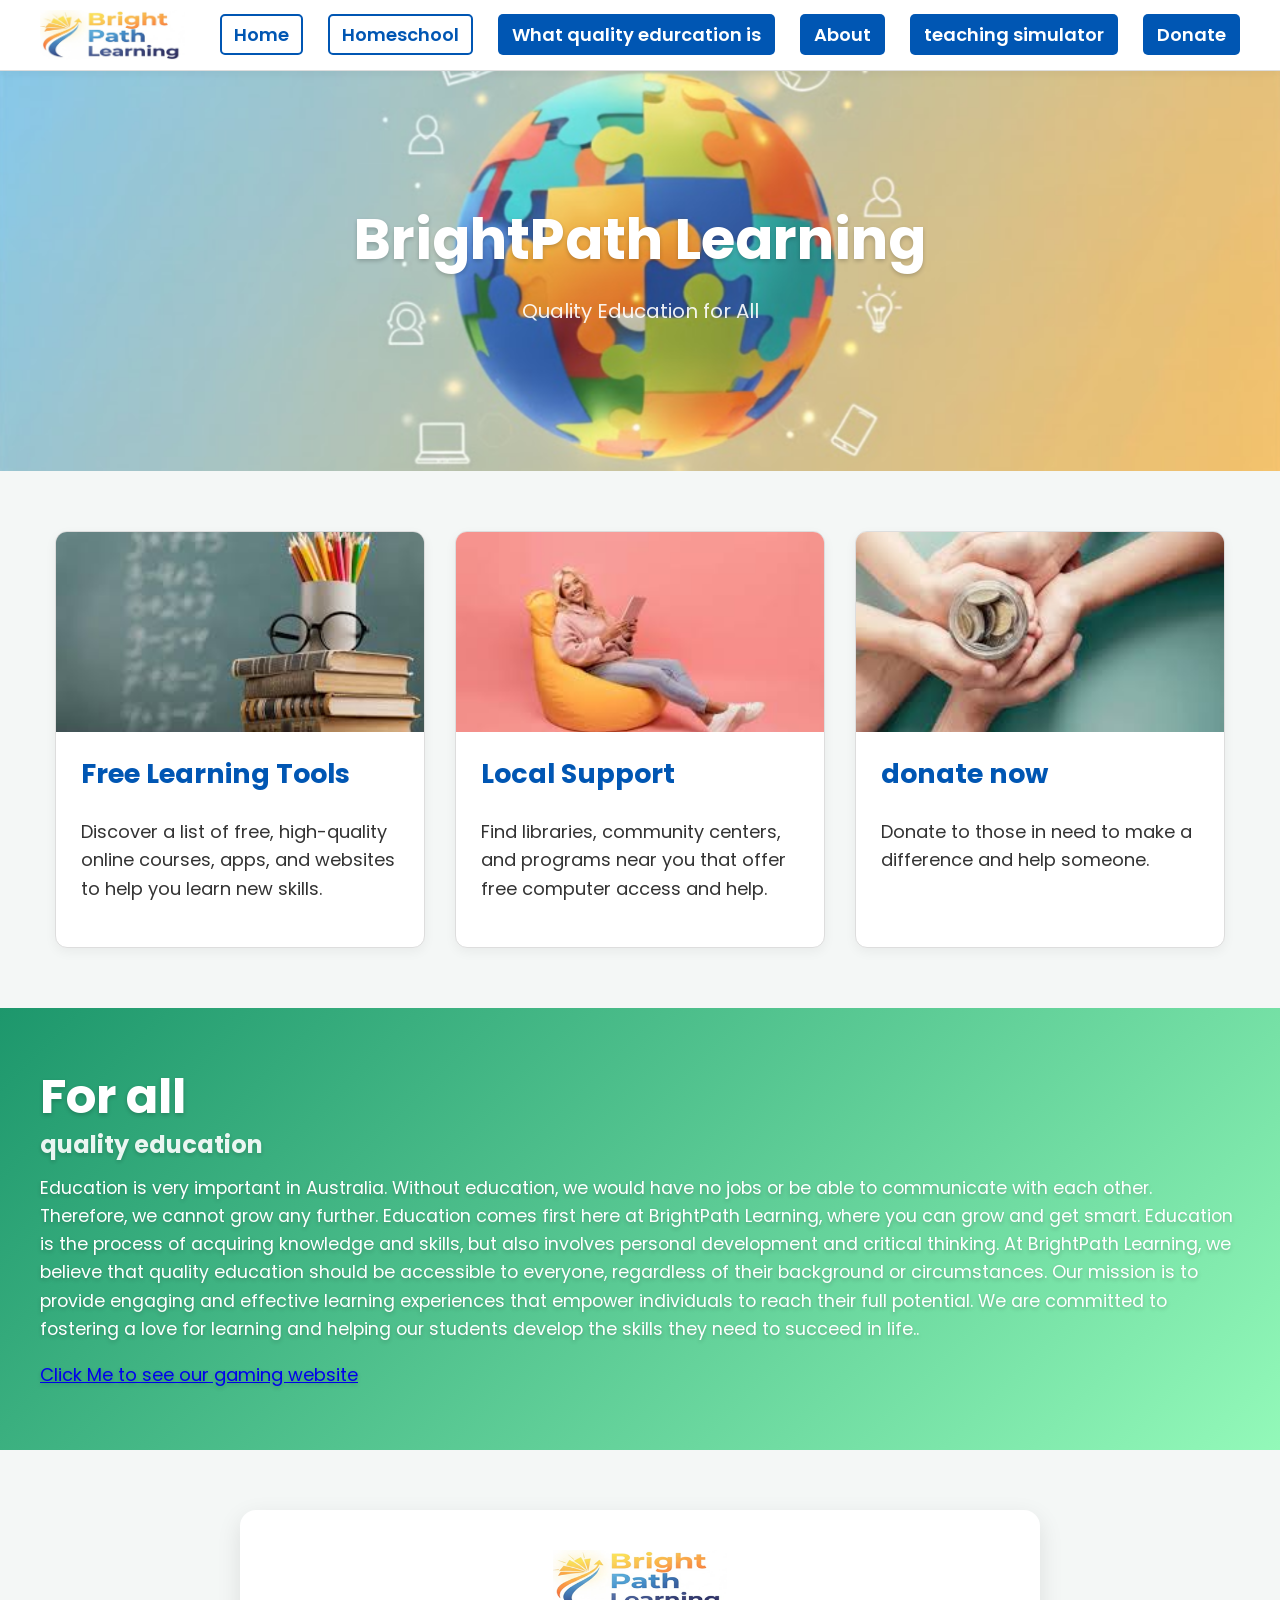
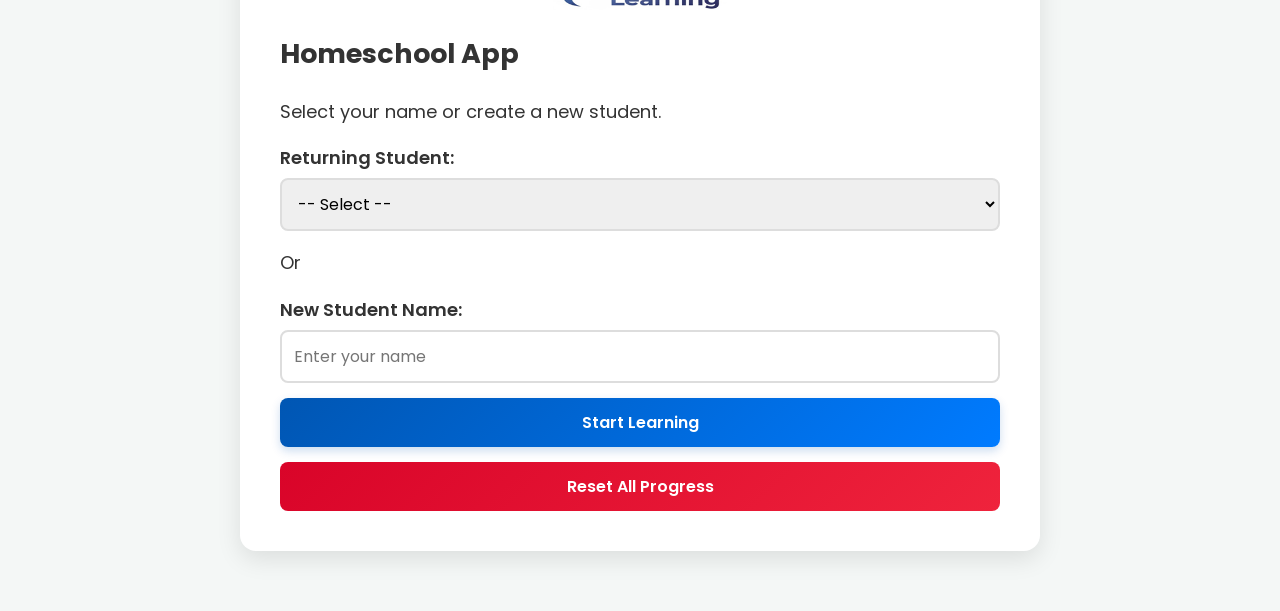
<file: index.html>
<!DOCTYPE html>
<html lang="en">
<head>
    <meta charset="UTF-8">
    <meta name="viewport" content="width=device-width, initial-scale=1.0">
    <title>AccessPoint: Quality Education for All</title>
    
    <link rel="preconnect" href="https://fonts.googleapis.com">
    <link rel="preconnect" href="https://fonts.gstatic.com" crossorigin>
    <link href="https://fonts.googleapis.com/css2?family=Poppins:wght@400;600;700&display=swap" rel="stylesheet">
    
    <link rel="stylesheet" href="style.css">
</head>
<body>

    <header>
        <a href="#" class="logo-link">
            <img class="logo-image" src="logo.png" alt="BrightPath Learning Logo">
        </a>
        <nav>
            <ul>

                <li><a href="#" class="donate-button">Home</a></li>
                <li><a href="#homeschool-app-container" class="program-button">Homeschool</a></li>
                <li><a href="https://docs.google.com/document/d/11TNjJbjpDcXa8nEgHAtxB46gQgeldzYtTT7YS6jFGow/edit?tab=t.0" class="nav-button">What quality edurcation is</a></li>
                <li><a href="https://elmosoftware.com.au/products/learning-management?ELMO_Capterra_Source=capterra&utm_source=capterra&utm_medium=ppc&utm_campaign=learning-management-system&utm_content=product&gdmcid=e0d8d770-a9d3-4f00-b6a9-a7bbceef7820" class="nav-button" >About</a></li>
                <li><a href="https://docs.google.com/presentation/d/1aQDA9nxmDqqg2ZeqiyGO4WTClZsquEfCnoB0-Q9HLxE/edit?slide=id.p#slide=id.p" class="nav-button">teaching simulator</a></li>
                <li><a href="https://www.concern.net/" class="nav-button">Donate</a></li>
            </ul>
        </nav>
    </header>

    <main>

        <section class="hero">
            <div class="hero-content">
            <h1>BrightPath Learning</h1>
            <p class="hero-subtitle">Quality Education for All</p>
            </div>
        </section>


        <section class="info-columns">
            
            <div class="columns-container">
                
                <div class="column">
                    <img class="column-image" src="image_a5a2e8.png" alt="Stack of books and pencils in front of a chalkboard">
                    <h2>Free Learning Tools</h2>
                    <p>Discover a list of free, high-quality online courses, apps, and websites to help you learn new skills.</p>
                </div>

                <div class="column">
                    <img class="column-image" src="download.jpg" alt ="person sitting down on a been bag using ipad">
                    <h2>Local Support</h2>
                    <p>Find libraries, community centers, and programs near you that offer free computer access and help.</p>
                </div>

                <div class="column">
                    <img class="column-image" src="donating.jpg" alt="person handing a cup of donations to another person">
                    <h2>donate now</h2>
                    <p>Donate to those in need to make a difference and help someone.</p>
                </div>

            </div>
        </section>

        <section class="green-feature-section">
            <div class="feature-container">
                <div class="feature-left">
                 <div class="feature-left"> <h2>For all</h2> </div> <div class="feature-right"> <h3>quality education</h3> <p> Education is very important in Australia. Without education, we would have no jobs or be able to communicate with each other. Therefore, we cannot grow any further. Education comes first here at BrightPath Learning, where you can grow and get smart.

Education is the process of acquiring knowledge and skills, but also involves personal development and critical thinking.

At BrightPath Learning, we believe that quality education should be accessible to everyone, regardless of their background or circumstances. Our mission is to provide engaging and effective learning experiences that empower individuals to reach their full potential. We are committed to fostering a love for learning and helping our students develop the skills they need to succeed in life.. </p> </div>
                    </p>
                <a href="https://maxcoder110.github.io/shared-project/" class="button">Click Me to see our gaming website</a>
                </div>
                
        </section>
        <section id="homeschool-app-container">
            <div class="app-content">
                
                <div class="app-screen active" id="student-login-screen">
                    <img class="app-logo" src="logo.png" alt="BrightPath Learning Logo">
                    <h2>Homeschool App</h2>
                    <p>Select your name or create a new student.</p>
                    
                    <label for="student-select" class="app-label">Returning Student:</label>
                    <select id="student-select" class="app-input">
                        <option value="">-- Select --</option>
                    </select>
                    
                    <p>Or</p>
                    
                    <label for="new-student-name" class="app-label">New Student Name:</label>
                    <input type="text" id="new-student-name" class="app-input" placeholder="Enter your name">
                    
                    <button id="login-button" class="app-button">Start Learning</button>
                    
                    <button id="reset-all-progress" class="app-button-danger">Reset All Progress</button>
                </div>
                
                <div class="app-screen" id="main-menu-screen">
                    <h2>Main Menu</h2>
                    <p>Welcome, <strong id="student-name-display">Student</strong>!</p>
                    <div class="menu-buttons">
                        <button class="app-button menu-button" data-subject="math"> Math</button>
                        <button class="app-button menu-button" data-subject="spelling"> Spelling</button>
                        <button class="app-button menu-button" data-subject="pe"> PE</button>
                        <button class="app-button menu-button" data-subject="progress"> View Progress</button>
                        <button id="logout-button" class="app-button-secondary">Change Student</button>
                    </div>
                </div>
                
                <div class="app-screen" id="year-select-screen">
                    <h2>Select Year Level</h2>
                    <p>What year are you in?</p>
                    <div class="year-buttons">
                        <button class="app-button year-button" data-year="1">Year 1</button>
                        <button class="app-button year-button" data-year="2">Year 2</button>
                        <button class="app-button year-button" data-year="3">Year 3</button>
                        <button class="app-button year-button" data-year="4">Year 4</button>
                        <button class="app-button year-button" data-year="5">Year 5</button>
                        <button class="app-button year-button" data-year="6">Year 6</button>
                    </div>
                    <button class="app-button-secondary back-to-menu">Back to Menu</button>
                </div>

                <div class="app-screen" id="activity-screen">
                    <h2 id="activity-title">Activity Title</h2>
                    <div id="activity-content"></div>
                    <div id="activity-result"></div>
                    <div id="activity-nav"></div>
                </div>
                
                <div class="app-screen" id="progress-screen">
                    <h2> Your Progress</h2>
                    <div id="progress-content"></div>
                    <button class="app-button-secondary back-to-menu">Back to Menu</button>
                </div>

            </div>
        </section>

    </main>


    <script src="app.js"></script>

</body>
</html>
</file>
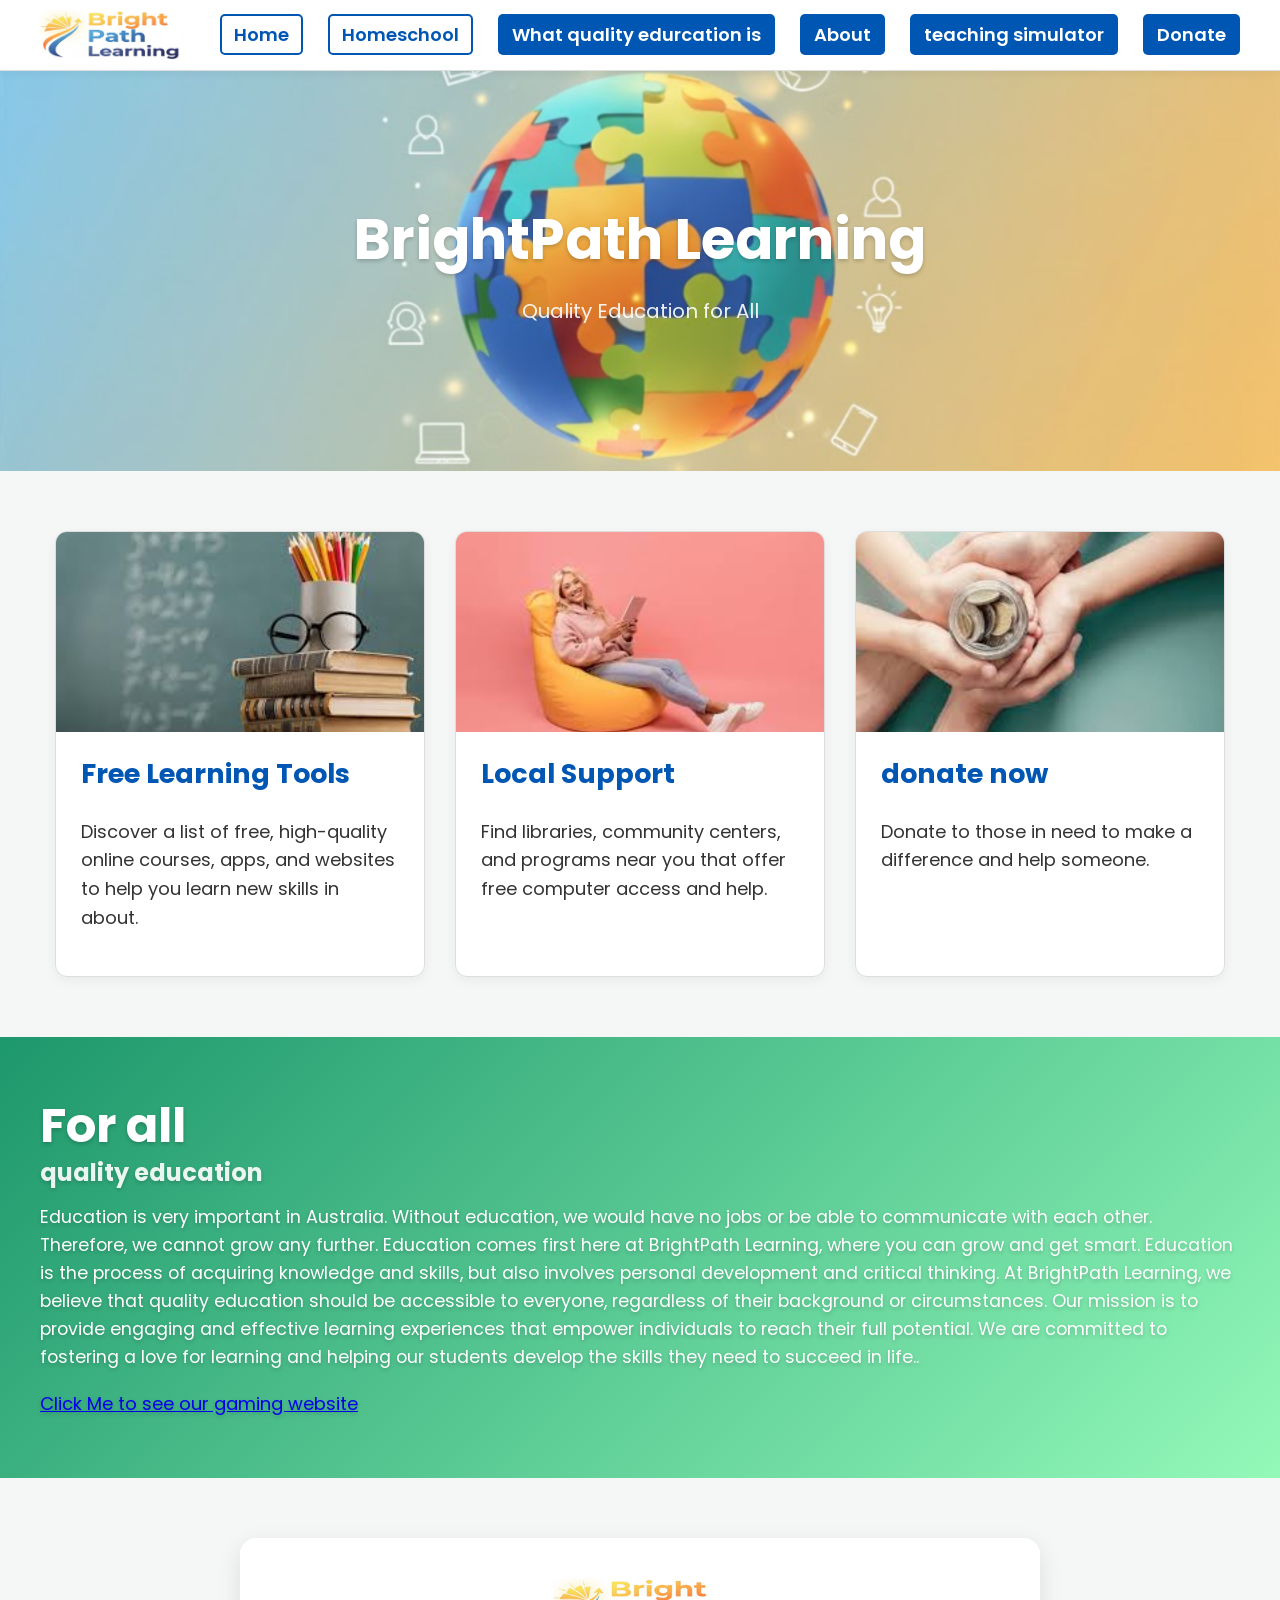
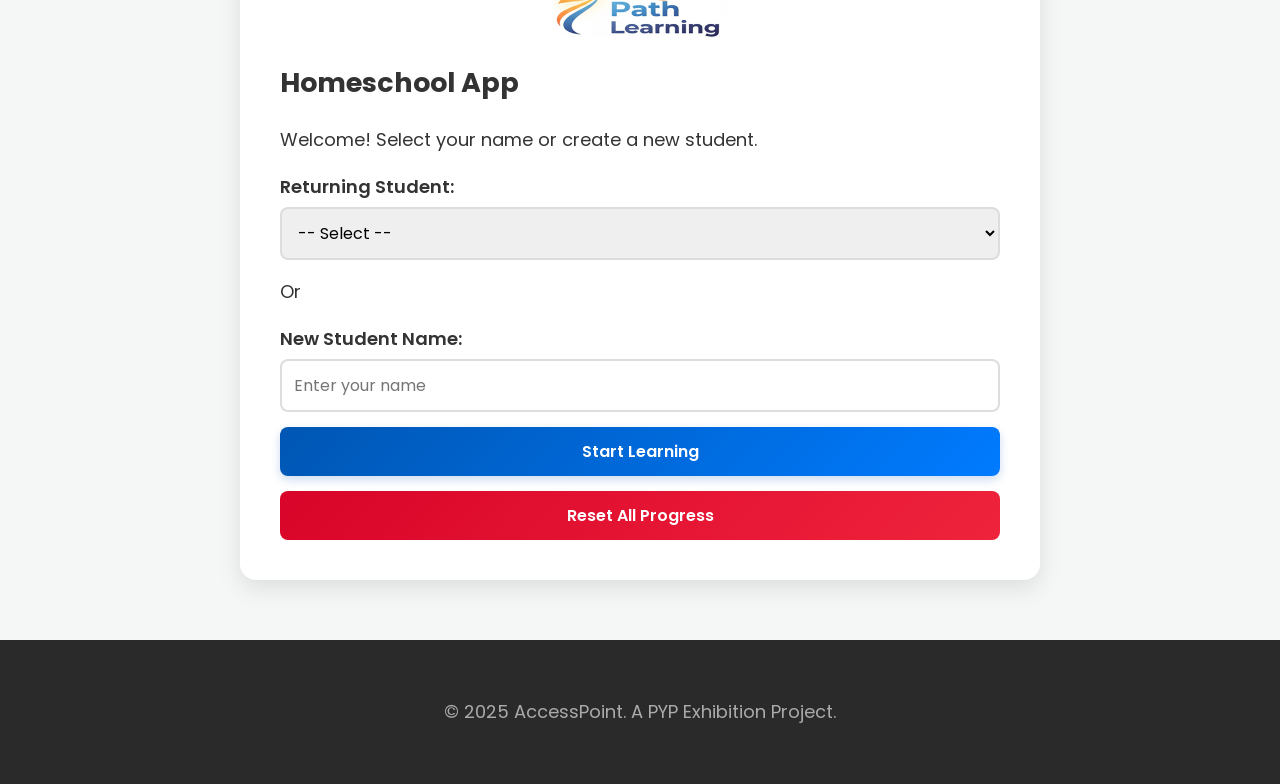
<file: Quality_Education.html>
<!DOCTYPE html>
<html lang="en">
<head>
    <meta charset="UTF-8">
    <meta name="viewport" content="width=device-width, initial-scale=1.0">
    <title>AccessPoint: Quality Education for All</title>
    
    <link rel="preconnect" href="https://fonts.googleapis.com">
    <link rel="preconnect" href="https://fonts.gstatic.com" crossorigin>
    <link href="https://fonts.googleapis.com/css2?family=Poppins:wght@400;600;700&display=swap" rel="stylesheet">
    
    <link rel="stylesheet" href="style.css">
</head>
<body>

    <header>
        <a href="#" class="logo-link">
            <img class="logo-image" src="logo.png" alt="BrightPath Learning Logo">
        </a>
        <nav>
            <ul>

                <li><a href="#" class="donate-button">Home</a></li>
                <li><a href="#homeschool-app-container" class="program-button">Homeschool</a></li>
                <li><a href="https://docs.google.com/document/d/11TNjJbjpDcXa8nEgHAtxB46gQgeldzYtTT7YS6jFGow/edit?tab=t.0" class="nav-button">What quality edurcation is</a></li>
                <li><a href="https://elmosoftware.com.au/products/learning-management?ELMO_Capterra_Source=capterra&utm_source=capterra&utm_medium=ppc&utm_campaign=learning-management-system&utm_content=product&gdmcid=e0d8d770-a9d3-4f00-b6a9-a7bbceef7820" class="nav-button" >About</a></li>
                <li><a href="https://docs.google.com/presentation/d/1aQDA9nxmDqqg2ZeqiyGO4WTClZsquEfCnoB0-Q9HLxE/edit?slide=id.p#slide=id.p" class="nav-button">teaching simulator</a></li>
                <li><a href="https://www.concern.net/" class="nav-button">Donate</a></li>
            </ul>
        </nav>
    </header>

    <main>

        <section class="hero">
            <div class="hero-content">
            <h1>BrightPath Learning</h1>
            <p class="hero-subtitle">Quality Education for All</p>
            </div>
        </section>


        <section class="info-columns">
            
            <div class="columns-container">
                
                <div class="column">
                    <img class="column-image" src="image_a5a2e8.png" alt="Stack of books and pencils in front of a chalkboard">
                    <h2>Free Learning Tools</h2>
                    <p>Discover a list of free, high-quality online courses, apps, and websites to help you learn new skills in about.</p>
                </div>

                <div class="column">
                    <img class="column-image" src="download.jpg" alt ="person sitting down on a been bag using ipad">
                    <h2>Local Support</h2>
                    <p>Find libraries, community centers, and programs near you that offer free computer access and help.</p>
                </div>

                <div class="column">
                    <img class="column-image" src="donating.jpg" alt="person handing a cup of donations to another person">
                    <h2>donate now</h2>
                    <p>Donate to those in need to make a difference and help someone.</p>
                </div>

            </div>
        </section>

        <section class="green-feature-section">
            <div class="feature-container">
                <div class="feature-left">
                 <div class="feature-left"> <h2>For all</h2> </div> <div class="feature-right"> <h3>quality education</h3> <p> Education is very important in Australia. Without education, we would have no jobs or be able to communicate with each other. Therefore, we cannot grow any further. Education comes first here at BrightPath Learning, where you can grow and get smart.

Education is the process of acquiring knowledge and skills, but also involves personal development and critical thinking.

At BrightPath Learning, we believe that quality education should be accessible to everyone, regardless of their background or circumstances. Our mission is to provide engaging and effective learning experiences that empower individuals to reach their full potential. We are committed to fostering a love for learning and helping our students develop the skills they need to succeed in life.. </p> </div>
                    </p>
                <a href="https://maxcoder110.github.io/shared-project/" class="button">Click Me to see our gaming website</a>
                </div>
                
        </section>
        <section id="homeschool-app-container">
            <div class="app-content">
                
                <div class="app-screen active" id="student-login-screen">
                    <img class="app-logo" src="logo.png" alt="BrightPath Learning Logo">
                    <h2>Homeschool App</h2>
                    <p>Welcome! Select your name or create a new student.</p>
                    
                    <label for="student-select" class="app-label">Returning Student:</label>
                    <select id="student-select" class="app-input">
                        <option value="">-- Select --</option>
                    </select>
                    
                    <p>Or</p>
                    
                    <label for="new-student-name" class="app-label">New Student Name:</label>
                    <input type="text" id="new-student-name" class="app-input" placeholder="Enter your name">
                    
                    <button id="login-button" class="app-button">Start Learning</button>
                    
                    <button id="reset-all-progress" class="app-button-danger">Reset All Progress</button>
                </div>
                
                <div class="app-screen" id="main-menu-screen">
                    <h2>Main Menu</h2>
                    <p>Welcome, <strong id="student-name-display">Student</strong>!</p>
                    <div class="menu-buttons">
                        <button class="app-button menu-button" data-subject="math"> Math</button>
                        <button class="app-button menu-button" data-subject="spelling"> Spelling</button>
                        <button class="app-button menu-button" data-subject="pe"> PE</button>
                        <button class="app-button menu-button" data-subject="progress"> View Progress</button>
                        <button id="logout-button" class="app-button-secondary">Change Student</button>
                    </div>
                </div>
                
                <div class="app-screen" id="year-select-screen">
                    <h2>Select Year Level</h2>
                    <p>What year are you in?</p>
                    <div class="year-buttons">
                        <button class="app-button year-button" data-year="1">Year 1</button>
                        <button class="app-button year-button" data-year="2">Year 2</button>
                        <button class="app-button year-button" data-year="3">Year 3</button>
                        <button class="app-button year-button" data-year="4">Year 4</button>
                        <button class="app-button year-button" data-year="5">Year 5</button>
                        <button class="app-button year-button" data-year="6">Year 6</button>
                    </div>
                    <button class="app-button-secondary back-to-menu">Back to Menu</button>
                </div>

                <div class="app-screen" id="activity-screen">
                    <h2 id="activity-title">Activity Title</h2>
                    <div id="activity-content"></div>
                    <div id="activity-result"></div>
                    <div id="activity-nav"></div>
                </div>
                
                <div class="app-screen" id="progress-screen">
                    <h2> Your Progress</h2>
                    <div id="progress-content"></div>
                    <button class="app-button-secondary back-to-menu">Back to Menu</button>
                </div>

            </div>
        </section>

    </main>

    <footer>
        <p>&copy; 2025 AccessPoint. A PYP Exhibition Project.</p>
    </footer>

    <script src="app.js"></script>

</body>
</html>
</file>
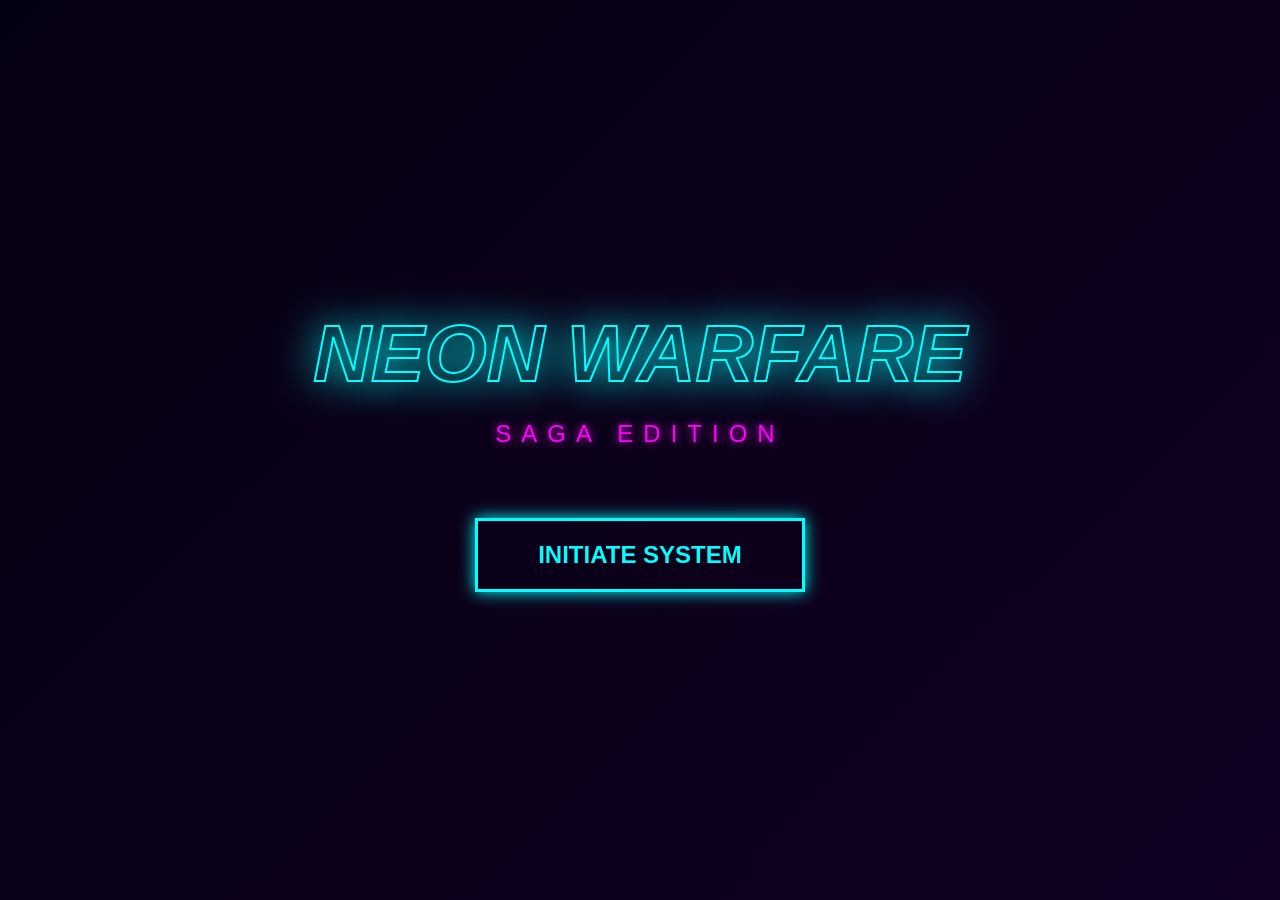
<file: tank_game.html>
<!DOCTYPE html>
<html lang="en">
<head>
    <meta charset="UTF-8">
    <meta name="viewport" content="width=device-width, initial-scale=1.0, user-scalable=no">
    <title>NEON WARFARE SAGA: POWER UP UPDATE</title>
    <style>
        body { margin: 0; overflow: hidden; background: #000; font-family: 'Segoe UI', sans-serif; user-select: none; }
        
        /* --- UI LAYERS --- */
        .full-screen { position: absolute; top: 0; left: 0; width: 100%; height: 100%; display: none; flex-direction: column; justify-content: center; align-items: center; }
        
        /* MENU SCREEN */
        #menu-screen { display: flex; background: linear-gradient(135deg, #050011 0%, #110022 100%); z-index: 50; }
        .logo { font-size: 80px; color: transparent; -webkit-text-stroke: 2px #00ffff; text-shadow: 0 0 40px #00ffff; font-style: italic; font-weight: 900; margin-bottom: 20px; text-align: center; }
        .subtitle { color: #ff00ff; font-size: 24px; letter-spacing: 10px; margin-bottom: 50px; text-shadow: 0 0 10px #ff00ff; }
        
        /* TANK HUD */
        #tank-hud { display: none; pointer-events: none; position: absolute; top: 0; left: 0; width: 100%; height: 100%; z-index: 10; }
        #score-box { position: absolute; top: 20px; left: 20px; font-size: 24px; color: #fff; text-shadow: 0 0 10px #fff; }
        #health-bar-container { position: absolute; bottom: 30px; left: 50%; transform: translateX(-50%) skew(-20deg); width: 300px; height: 20px; border: 2px solid #ff0000; background: #220000; }
        #health-fill { width: 100%; height: 100%; background: #ff0000; transition: width 0.2s; }
        
        #powerup-text { 
            position: absolute; bottom: 80px; left: 50%; transform: translateX(-50%); 
            font-size: 24px; font-weight: bold; text-shadow: 0 0 10px currentColor; display: none;
        }

        #boss-hud { display: none; position: absolute; top: 20px; right: 20px; width: 300px; text-align: right; }
        #boss-name { color: #ffaa00; font-size: 20px; font-weight: 900; text-shadow: 0 0 10px #ffaa00; }
        #boss-bar-bg { width: 100%; height: 15px; background: #330000; border: 1px solid #ffaa00; margin-top: 5px; }
        #boss-bar-fill { width: 100%; height: 100%; background: #ffaa00; transition: width 0.1s; }

        /* TRON HUD */
        #tron-hud { display: none; pointer-events: none; position: absolute; top: 0; left: 0; width: 100%; height: 100%; z-index: 10; }
        .tron-title { position: absolute; top: 20px; width: 100%; text-align: center; color: #00ffff; font-size: 30px; letter-spacing: 5px; text-shadow: 0 0 20px #00ffff; }
        .tron-controls { position: absolute; bottom: 20px; width: 100%; text-align: center; color: #aaa; font-size: 18px; }

        /* END SCREENS */
        #game-over-screen { background: rgba(20, 0, 0, 0.95); z-index: 60; }
        #victory-screen { background: rgba(0, 20, 20, 0.95); z-index: 60; }
        
        /* BUTTONS */
        button {
            background: transparent; border: 3px solid #00ffff; color: #00ffff;
            padding: 20px 60px; font-size: 24px; font-weight: bold; cursor: pointer;
            text-transform: uppercase; transition: 0.2s; box-shadow: 0 0 15px #00ffff;
            font-family: inherit; margin-top: 20px;
        }
        button:hover { background: #00ffff; color: #000; box-shadow: 0 0 50px #00ffff; }
        button.restart { border-color: #ff0055; color: #ff0055; box-shadow: 0 0 15px #ff0055; }
        button.restart:hover { background: #ff0055; color: #fff; box-shadow: 0 0 50px #ff0055; }

        .dmg-flash { position: absolute; top: 0; left: 0; width: 100%; height: 100%; background: radial-gradient(circle, transparent, red); opacity: 0; transition: opacity 0.1s; pointer-events: none; z-index: 5; }
    </style>
</head>
<body>

    <!-- MENUS -->
    <div id="menu-screen" class="full-screen">
        <div class="logo">NEON WARFARE</div>
        <div class="subtitle">SAGA EDITION</div>
        <button id="btn-start">INITIATE SYSTEM</button>
    </div>

    <div id="game-over-screen" class="full-screen">
        <h1 style="color: #ff0055; font-size: 60px; text-shadow: 0 0 30px red;">SYSTEM FAILURE</h1>
        <h2 id="death-reason" style="color: #fff;">KIA</h2>
        <button class="restart" onclick="location.reload()">REBOOT</button>
    </div>

    <div id="victory-screen" class="full-screen">
        <h1 style="color: #00ff00; font-size: 80px; text-shadow: 0 0 50px #00ff00;">VICTORY</h1>
        <h2 style="color: #fff;">SYSTEM CORE SECURED</h2>
        <button onclick="location.reload()">PLAY AGAIN</button>
    </div>

    <!-- HUDs -->
    <div id="tank-hud">
        <div id="score-box">KILLS: <span id="score">0</span></div>
        <div id="health-bar-container"><div id="health-fill"></div></div>
        <div id="powerup-text">TRIPLE SHOT ACTIVE</div>
        <div id="boss-hud">
            <div id="boss-name">TARGET DETECTED</div>
            <div id="boss-bar-bg"><div id="boss-bar-fill"></div></div>
        </div>
        <div class="dmg-flash" id="dmg-flash"></div>
    </div>

    <div id="tron-hud">
        <div class="tron-title">/// HYPER-CYCLE MODE ///</div>
        <div class="tron-controls">USE ARROW KEYS TO TURN</div>
    </div>

    <!-- MAIN SCRIPT -->
    <script type="module">
        import * as THREE from 'https://esm.sh/three@0.160.0';
        import { EffectComposer } from 'https://esm.sh/three@0.160.0/examples/jsm/postprocessing/EffectComposer.js?deps=three@0.160.0';
        import { RenderPass } from 'https://esm.sh/three@0.160.0/examples/jsm/postprocessing/RenderPass.js?deps=three@0.160.0';
        import { UnrealBloomPass } from 'https://esm.sh/three@0.160.0/examples/jsm/postprocessing/UnrealBloomPass.js?deps=three@0.160.0';

        // --- GLOBAL MANAGERS ---
        const Audio = {
            ctx: null,
            init: function() {
                const AC = window.AudioContext || window.webkitAudioContext;
                if(!this.ctx) this.ctx = new AC();
                if(this.ctx.state === 'suspended') this.ctx.resume();
            },
            play: function(freq, type, dur, vol=0.1) {
                if(!this.ctx) return;
                const osc = this.ctx.createOscillator();
                const gain = this.ctx.createGain();
                osc.type = type;
                osc.frequency.setValueAtTime(freq, this.ctx.currentTime);
                gain.gain.setValueAtTime(vol, this.ctx.currentTime);
                gain.gain.exponentialRampToValueAtTime(0.001, this.ctx.currentTime + dur);
                osc.connect(gain); gain.connect(this.ctx.destination);
                osc.start(); osc.stop(this.ctx.currentTime + dur);
            }
        };

        const App = {
            mode: 'MENU',
            renderer: null,
            composer: null,
            
            init: function() {
                this.renderer = new THREE.WebGLRenderer({ antialias: false });
                this.renderer.setSize(window.innerWidth, window.innerHeight);
                document.body.appendChild(this.renderer.domElement);
                
                document.getElementById('menu-screen').style.display = 'flex';
                document.getElementById('btn-start').addEventListener('click', () => {
                    Audio.init();
                    this.startTankGame();
                });

                window.addEventListener('resize', () => this.onResize());
                this.loop();
            },

            startTankGame: function() {
                this.mode = 'TANK';
                document.getElementById('menu-screen').style.display = 'none';
                document.getElementById('tank-hud').style.display = 'block';
                TankGame.init();
            },

            startTronGame: function() {
                this.mode = 'TRON';
                document.getElementById('tank-hud').style.display = 'none';
                document.getElementById('tron-hud').style.display = 'block';
                TronGame.init();
            },

            gameOver: function(reason) {
                this.mode = 'OVER';
                document.getElementById('death-reason').innerText = reason;
                document.getElementById('game-over-screen').style.display = 'flex';
            },

            victory: function() {
                this.mode = 'WIN';
                document.getElementById('victory-screen').style.display = 'flex';
            },

            loop: function() {
                requestAnimationFrame(() => this.loop());
                if (this.mode === 'TANK') TankGame.update(this.renderer, this.composer);
                if (this.mode === 'TRON') TronGame.update(this.renderer);
            },

            onResize: function() {
                this.renderer.setSize(window.innerWidth, window.innerHeight);
                if(this.mode === 'TANK') TankGame.resize();
                if(this.mode === 'TRON') TronGame.resize();
            }
        };

        // ==========================================
        // === GAME 1: NEON WARFARE (TANK SHOOTER) ===
        // ==========================================
        const TankGame = {
            scene: null, camera: null, composer: null,
            state: { 
                active: false, level: 1, score: 0, health: 100, speed: 0.4, mouseX: 0, 
                bossActive: false, bossHP: 0, bossMaxHP: 0,
                tripleShot: false, shield: false
            },
            assets: { player: null, boss: null, enemies: [], pBullets: [], eBullets: [], particles: [], powerups: [] },
            
            init: function() {
                this.scene = new THREE.Scene();
                this.scene.fog = new THREE.FogExp2(0x110505, 0.02);
                this.camera = new THREE.PerspectiveCamera(70, window.innerWidth/window.innerHeight, 0.1, 1000);
                this.camera.position.set(0, 6, 12);
                this.camera.lookAt(0,0,-10);

                this.composer = new EffectComposer(App.renderer);
                this.composer.addPass(new RenderPass(this.scene, this.camera));
                const bloom = new UnrealBloomPass(new THREE.Vector2(window.innerWidth, window.innerHeight), 1.5, 0.4, 0.85);
                bloom.strength = 1.5; bloom.radius = 0.5;
                this.composer.addPass(bloom);

                const amb = new THREE.AmbientLight(0xffffff, 0.4);
                const dir = new THREE.DirectionalLight(0xffaa00, 1);
                dir.position.set(10, 20, 10);
                this.scene.add(amb, dir);

                const grid = new THREE.GridHelper(300, 60, 0xff0000, 0x330000);
                grid.position.y = -1; grid.scale.z = 5;
                this.scene.add(grid);
                this.grid = grid;

                const pGroup = new THREE.Group();
                const chassis = new THREE.Mesh(new THREE.BoxGeometry(1.5, 0.5, 2), new THREE.MeshPhongMaterial({color:0x00ff00}));
                const turret = new THREE.Mesh(new THREE.BoxGeometry(1, 0.6, 1), new THREE.MeshPhongMaterial({color:0x00aa00}));
                turret.position.y = 0.5;
                const barrel = new THREE.Mesh(new THREE.CylinderGeometry(0.1, 0.1, 1.5), new THREE.MeshPhongMaterial({color:0x222222}));
                barrel.rotation.x = Math.PI/2; barrel.position.set(0, 0.6, -1);
                pGroup.add(chassis, turret, barrel);
                this.scene.add(pGroup);
                this.assets.player = pGroup;

                document.addEventListener('mousemove', e => this.state.mouseX = (e.clientX/window.innerWidth)*2-1);
                const fire = () => { if(App.mode === 'TANK') this.shoot(); };
                window.addEventListener('mousedown', fire);
                window.addEventListener('keydown', e => { if(e.code==='Space') fire(); });

                this.state.active = true;
            },

            shoot: function() {
                Audio.play(400, 'square', 0.1);
                const spawnBullet = (offset) => {
                    const b = new THREE.Mesh(new THREE.BoxGeometry(0.2, 0.2, 2), new THREE.MeshBasicMaterial({color:0x00ff00}));
                    b.position.copy(this.assets.player.position);
                    b.position.x += offset;
                    b.position.y = 0.5;
                    this.scene.add(b);
                    this.assets.pBullets.push(b);
                };

                spawnBullet(0);
                if (this.state.tripleShot) {
                    spawnBullet(-1);
                    spawnBullet(1);
                }
            },

            spawnPowerup: function() {
                const rand = Math.random();
                let type, color, geo;
                
                if (rand < 0.4) {
                    type = 'health'; color = 0x00ff00; // Green Box
                    geo = new THREE.BoxGeometry(1, 1, 1);
                } else if (rand < 0.8) {
                    type = 'triple'; color = 0x00ffff; // Cyan Octahedron
                    geo = new THREE.OctahedronGeometry(0.8);
                } else {
                    type = 'shield'; color = 0xffff00; // Yellow Sphere
                    geo = new THREE.IcosahedronGeometry(0.8);
                }

                const mesh = new THREE.Mesh(geo, new THREE.MeshBasicMaterial({color: color, wireframe: true}));
                // Core
                const core = new THREE.Mesh(new THREE.BoxGeometry(0.4, 0.4, 0.4), new THREE.MeshBasicMaterial({color: 0xffffff}));
                mesh.add(core);

                mesh.position.set((Math.random()-0.5)*25, 1, -120);
                mesh.userData = { type: type, color: color };
                
                this.scene.add(mesh);
                this.assets.powerups.push(mesh);
            },

            activatePowerup: function(type, color) {
                const txt = document.getElementById('powerup-text');
                txt.style.display = 'block';
                txt.style.color = '#' + new THREE.Color(color).getHexString();
                Audio.play(600, 'sine', 0.2);

                if (type === 'health') {
                    this.state.health = Math.min(100, this.state.health + 30);
                    document.getElementById('health-fill').style.width = this.state.health + '%';
                    txt.innerText = "REPAIRED";
                    setTimeout(() => txt.style.display = 'none', 1000);
                } 
                else if (type === 'triple') {
                    this.state.tripleShot = true;
                    txt.innerText = "TRIPLE SHOT ACTIVE";
                    setTimeout(() => {
                        this.state.tripleShot = false;
                        if(txt.innerText.includes("TRIPLE")) txt.style.display = 'none';
                    }, 10000);
                }
                else if (type === 'shield') {
                    this.state.shield = true;
                    txt.innerText = "SHIELD ACTIVE";
                    this.assets.player.children.forEach(c => c.material.emissive = new THREE.Color(0xffff00));
                    setTimeout(() => {
                        this.state.shield = false;
                        this.assets.player.children.forEach(c => c.material.emissive = new THREE.Color(0x000000));
                        if(txt.innerText.includes("SHIELD")) txt.style.display = 'none';
                    }, 5000);
                }
            },

            spawnBoss: function() {
                this.state.bossActive = true;
                let hp, color, type;
                if (this.state.level === 1) { hp = 300; color = 0xff0000; type='HK-PHANTOM'; }
                else if (this.state.level === 2) { hp = 600; color = 0x00ff00; type='IRON-STRIDER'; }
                else { hp = 1000; color = 0x0000ff; type='OMEGA-CORE'; }

                this.state.bossMaxHP = hp;
                this.state.bossHP = hp;
                const boss = new THREE.Group();
                const body = new THREE.Mesh(new THREE.BoxGeometry(3, 2, 3), new THREE.MeshPhongMaterial({color:color}));
                boss.add(body);
                boss.position.set(0, 15, -150); 
                boss.userData = { type: type };
                this.scene.add(boss);
                this.assets.boss = boss;
                document.getElementById('boss-hud').style.display = 'block';
                document.getElementById('boss-name').innerText = type;
                document.getElementById('boss-bar-fill').style.width = '100%';
            },

            spawnEnemy: function() {
                const grp = new THREE.Group();
                const isTank = Math.random() > 0.5;
                const mat = new THREE.MeshPhongMaterial({color: 0xaa0000});

                if (isTank) {
                    // Tank Model
                    const chassis = new THREE.Mesh(new THREE.BoxGeometry(2.5, 1, 3), mat);
                    chassis.position.y = 0.5;
                    const turret = new THREE.Mesh(new THREE.BoxGeometry(1.5, 0.8, 2), mat);
                    turret.position.y = 1.4;
                    const barrel = new THREE.Mesh(new THREE.CylinderGeometry(0.2, 0.2, 2.5), mat);
                    barrel.rotation.x = Math.PI / 2;
                    barrel.position.set(0, 1.4, 1.5);
                    const treadL = new THREE.Mesh(new THREE.BoxGeometry(0.5, 1, 3), new THREE.MeshPhongMaterial({color: 0x550000}));
                    treadL.position.set(-1.5, 0.5, 0);
                    const treadR = new THREE.Mesh(new THREE.BoxGeometry(0.5, 1, 3), new THREE.MeshPhongMaterial({color: 0x550000}));
                    treadR.position.set(1.5, 0.5, 0);
                    grp.add(chassis, turret, barrel, treadL, treadR);
                    grp.userData = { hp: 3 + this.state.level, type: 'tank', shootTimer: Math.random() * 100 + 50 };
                } else {
                    // Soldier Model
                    const body = new THREE.Mesh(new THREE.BoxGeometry(0.6, 1, 0.4), mat);
                    body.position.y = 1;
                    const head = new THREE.Mesh(new THREE.SphereGeometry(0.3), mat);
                    head.position.y = 1.65;
                    const legL = new THREE.Mesh(new THREE.BoxGeometry(0.25, 1, 0.25), mat);
                    legL.position.set(-0.2, 0.5, 0);
                    const legR = new THREE.Mesh(new THREE.BoxGeometry(0.25, 1, 0.25), mat);
                    legR.position.set(0.2, 0.5, 0);
                    const armL = new THREE.Mesh(new THREE.BoxGeometry(0.2, 0.8, 0.2), mat);
                    armL.position.set(-0.4, 1.2, 0);
                    const armR = new THREE.Mesh(new THREE.BoxGeometry(0.2, 0.8, 0.2), mat);
                    armR.position.set(0.4, 1.2, 0);
                    const gun = new THREE.Mesh(new THREE.BoxGeometry(0.2, 0.2, 0.8), new THREE.MeshPhongMaterial({color: 0x555555}));
                    gun.position.set(0.4, 1.1, 0.4);
                    grp.add(body, head, legL, legR, armL, armR, gun);
                    grp.userData = { hp: 1 + this.state.level, type: 'soldier', shootTimer: Math.random() * 100 };
                }
                grp.position.set((Math.random()-0.5)*30, 0, -120);
                this.scene.add(grp);
                this.assets.enemies.push(grp);
            },

            shootEnemyBullet: function(enemy) {
                Audio.play(150, 'square', 0.1);
                const b = new THREE.Mesh(new THREE.SphereGeometry(0.3), new THREE.MeshBasicMaterial({color:0xff0000}));
                b.position.copy(enemy.position);
                b.position.y += 0.8; 
                b.position.z += 1;
                const dx = (this.assets.player.position.x - enemy.position.x) * 0.03;
                b.userData = { vel: new THREE.Vector3(dx, 0, 0.6) };
                this.scene.add(b);
                this.assets.eBullets.push(b);
            },

            update: function() {
                if(!this.state.active) return;

                // Player Move
                const targetX = this.state.mouseX * 15;
                this.assets.player.position.x += (targetX - this.assets.player.position.x) * 0.1;
                this.assets.player.rotation.y = -(this.assets.player.position.x - targetX) * 0.03;
                
                // Grid Move
                this.state.speed += 0.0001;
                this.grid.position.z += this.state.speed;
                if(this.grid.position.z > 0) this.grid.position.z = -50;

                // Spawning
                if(this.assets.boss) {
                    const b = this.assets.boss;
                    if(b.position.z < -40) { b.position.z += 0.5; b.position.y -= 0.1; }
                    else {
                        b.position.y = 4 + Math.sin(Date.now()*0.002)*2;
                        b.position.x += (this.assets.player.position.x - b.position.x) * 0.05;
                        if(Math.random() < 0.05) {
                            const bullet = new THREE.Mesh(new THREE.SphereGeometry(0.5), new THREE.MeshBasicMaterial({color:0xffaa00}));
                            bullet.position.copy(b.position);
                            const dir = new THREE.Vector3().subVectors(this.assets.player.position, b.position).normalize().multiplyScalar(0.8);
                            bullet.userData = { vel: dir };
                            this.scene.add(bullet);
                            this.assets.eBullets.push(bullet);
                            Audio.play(100, 'sawtooth', 0.2);
                        }
                    }
                } else {
                    if (this.state.score >= this.state.level * 10 && !this.state.bossActive) this.spawnBoss();
                    else if (!this.state.bossActive) {
                        if (Math.random() < 0.02) this.spawnEnemy();
                        if (Math.random() < 0.005) this.spawnPowerup();
                    }
                }

                // Player Bullets
                for(let i=this.assets.pBullets.length-1; i>=0; i--) {
                    const b = this.assets.pBullets[i];
                    b.position.z -= 2;
                    const bBox = new THREE.Box3().setFromObject(b);
                    const vBox = bBox.clone(); vBox.min.y = -100; vBox.max.y = 100;
                    let hit = false;

                    if(this.assets.boss) {
                        const bossBox = new THREE.Box3().setFromObject(this.assets.boss);
                        if(vBox.intersectsBox(bossBox)) {
                            this.createExplosion(b.position);
                            this.state.bossHP -= 10;
                            document.getElementById('boss-bar-fill').style.width = (this.state.bossHP/this.state.bossMaxHP*100)+'%';
                            hit = true;
                            if(this.state.bossHP <= 0) {
                                this.scene.remove(this.assets.boss);
                                this.assets.boss = null;
                                this.state.bossActive = false;
                                document.getElementById('boss-hud').style.display = 'none';
                                if(this.state.level === 3) { this.state.active = false; App.startTronGame(); return; }
                                else { this.state.level++; this.scene.fog.color.setHex(this.state.level===2?0x051105:0x050511); }
                            }
                        }
                    }

                    if(!hit) {
                        for(let j=this.assets.enemies.length-1; j>=0; j--) {
                            const e = this.assets.enemies[j];
                            if(bBox.intersectsBox(new THREE.Box3().setFromObject(e))) {
                                e.userData.hp--;
                                if(e.userData.hp <= 0) {
                                    this.createExplosion(e.position);
                                    this.scene.remove(e); this.assets.enemies.splice(j,1);
                                    this.state.score++;
                                    document.getElementById('score').innerText = this.state.score;
                                }
                                hit = true; break;
                            }
                        }
                    }
                    if(hit || b.position.z < -150) { this.scene.remove(b); this.assets.pBullets.splice(i,1); }
                }

                const pBox = new THREE.Box3().setFromObject(this.assets.player);
                pBox.min.y = -50; pBox.max.y = 50;

                // Enemies
                for(let i=this.assets.enemies.length-1; i>=0; i--) {
                    const e = this.assets.enemies[i];
                    e.position.z += this.state.speed;
                    if (e.position.z > -100 && e.position.z < 0) {
                        e.userData.shootTimer--;
                        if (e.userData.shootTimer <= 0) {
                            this.shootEnemyBullet(e);
                            e.userData.shootTimer = e.userData.type === 'tank' ? 120 : 80; 
                        }
                    }
                    if(pBox.intersectsBox(new THREE.Box3().setFromObject(e))) {
                        this.takeDamage(20);
                        this.scene.remove(e); this.assets.enemies.splice(i,1);
                    } else if(e.position.z > 10) {
                        this.scene.remove(e); this.assets.enemies.splice(i,1);
                    }
                }

                // Enemy Bullets
                for(let i=this.assets.eBullets.length-1; i>=0; i--) {
                    const b = this.assets.eBullets[i];
                    b.position.add(b.userData.vel);
                    if(pBox.containsPoint(b.position)) {
                        this.takeDamage(10);
                        this.scene.remove(b); this.assets.eBullets.splice(i,1);
                    } else if (b.position.z > 20 || b.position.y < -5) {
                        this.scene.remove(b); this.assets.eBullets.splice(i,1);
                    }
                }

                // Powerups
                for(let i=this.assets.powerups.length-1; i>=0; i--) {
                    const p = this.assets.powerups[i];
                    p.position.z += this.state.speed;
                    p.rotation.y += 0.05; p.rotation.z += 0.05;
                    if(pBox.intersectsBox(new THREE.Box3().setFromObject(p))) {
                        this.activatePowerup(p.userData.type, p.userData.color);
                        this.scene.remove(p); this.assets.powerups.splice(i,1);
                    } else if(p.position.z > 10) {
                        this.scene.remove(p); this.assets.powerups.splice(i,1);
                    }
                }

                // Particles
                for(let i=this.assets.particles.length-1; i>=0; i--) {
                    const p = this.assets.particles[i];
                    p.position.add(p.userData.vel);
                    p.scale.multiplyScalar(0.9);
                    if(p.scale.x < 0.05) { this.scene.remove(p); this.assets.particles.splice(i,1); }
                }

                this.composer.render();
            },

            createExplosion: function(pos) {
                Audio.play(200, 'square', 0.1);
                for(let i=0; i<8; i++) {
                    const p = new THREE.Mesh(new THREE.BoxGeometry(0.3,0.3,0.3), new THREE.MeshBasicMaterial({color:0xffaa00}));
                    p.position.copy(pos);
                    p.userData = { vel: new THREE.Vector3(Math.random()-0.5, Math.random(), Math.random()-0.5) };
                    this.scene.add(p);
                    this.assets.particles.push(p);
                }
            },

            takeDamage: function(amt) {
                if (this.state.shield) return; // Invincible
                this.state.health -= amt;
                document.getElementById('health-fill').style.width = this.state.health + '%';
                const flash = document.getElementById('dmg-flash');
                flash.style.opacity = 1;
                setTimeout(() => flash.style.opacity = 0, 100);
                if(this.state.health <= 0) App.gameOver("TANK DESTROYED");
            },

            resize: function() {
                this.camera.aspect = window.innerWidth/window.innerHeight;
                this.camera.updateProjectionMatrix();
                this.composer.setSize(window.innerWidth, window.innerHeight);
            }
        };

        // ==========================================
        // === GAME 2: NEON TRON (LIGHT CYCLE) ===
        // ==========================================
        const TronGame = {
            scene: null, camera: null, composer: null,
            gridSize: 40, cellSize: 2,
            cycles: [], lastTime: 0, tickRate: 80,
            walls: new Set(),

            init: function() {
                this.scene = new THREE.Scene();
                this.scene.background = new THREE.Color(0x001111);
                this.camera = new THREE.PerspectiveCamera(60, window.innerWidth/window.innerHeight, 0.1, 1000);
                this.camera.position.set(0, 50, 60);
                this.camera.lookAt(0, 0, 0);

                this.composer = new EffectComposer(App.renderer);
                this.composer.addPass(new RenderPass(this.scene, this.camera));
                const bloom = new UnrealBloomPass(new THREE.Vector2(window.innerWidth, window.innerHeight), 1.5, 0.4, 0.85);
                bloom.strength = 2.0; bloom.radius = 0.8;
                this.composer.addPass(bloom);

                const gridHelper = new THREE.GridHelper(this.gridSize * this.cellSize, this.gridSize, 0x00ffff, 0x003333);
                this.scene.add(gridHelper);
                const plane = new THREE.Mesh(new THREE.PlaneGeometry(200, 200), new THREE.MeshBasicMaterial({color:0x000000}));
                plane.rotation.x = -Math.PI/2; plane.position.y = -0.1;
                this.scene.add(plane);

                this.walls.clear();
                this.cycles = [
                    this.createCycle(0x00ffff, 0, 10, 0, 1, true),
                    this.createCycle(0xff0055, 0, -10, 0, -1, false)
                ];

                window.addEventListener('keydown', e => {
                    if(App.mode !== 'TRON') return;
                    const p = this.cycles[0];
                    if(e.key === 'ArrowUp' && p.dz !== 1) { p.nextDx = 0; p.nextDz = -1; }
                    if(e.key === 'ArrowDown' && p.dz !== -1) { p.nextDx = 0; p.nextDz = 1; }
                    if(e.key === 'ArrowLeft' && p.dx !== 1) { p.nextDx = -1; p.nextDz = 0; }
                    if(e.key === 'ArrowRight' && p.dx !== -1) { p.nextDx = 1; p.nextDz = 0; }
                });
            },

            createCycle: function(color, x, z, dx, dz, isPlayer) {
                const mesh = new THREE.Mesh(new THREE.BoxGeometry(1.8, 1, 1.8), new THREE.MeshBasicMaterial({color: color}));
                mesh.position.set(x * this.cellSize, 0.5, z * this.cellSize);
                this.scene.add(mesh);
                return {
                    mesh: mesh, color: color, x: x, z: z, dx: dx, dz: dz, nextDx: dx, nextDz: dz,
                    isPlayer: isPlayer, alive: true
                };
            },

            update: function(renderer) {
                const now = Date.now();
                if (now - this.lastTime > this.tickRate) {
                    this.lastTime = now;
                    this.tick();
                }
                this.composer.render();
            },

            tick: function() {
                this.cycles.forEach(c => {
                    if(!c.alive) return;
                    if(!c.isPlayer) this.aiMove(c);
                    c.dx = c.nextDx; c.dz = c.nextDz;
                    this.addWall(c.x, c.z, c.color);
                    c.x += c.dx; c.z += c.dz;
                    c.mesh.position.x = c.x * this.cellSize;
                    c.mesh.position.z = c.z * this.cellSize;

                    if (this.checkCollision(c.x, c.z)) {
                        c.alive = false;
                        this.scene.remove(c.mesh);
                        this.createExplosion(c.mesh.position, c.color);
                        Audio.play(100, 'sawtooth', 0.5);
                        if (c.isPlayer) App.gameOver("DERESOLED");
                        else App.victory();
                    }
                });
            },

            addWall: function(x, z, color) {
                const key = `${x},${z}`;
                this.walls.add(key);
                const wall = new THREE.Mesh(new THREE.BoxGeometry(1.8, 1, 1.8), new THREE.MeshBasicMaterial({color: color}));
                wall.position.set(x * this.cellSize, 0.5, z * this.cellSize);
                this.scene.add(wall);
            },

            checkCollision: function(x, z) {
                const limit = this.gridSize / 2;
                if (x < -limit || x > limit || z < -limit || z > limit) return true;
                if (this.walls.has(`${x},${z}`)) return true;
                return false;
            },

            aiMove: function(c) {
                const nextX = c.x + c.dx;
                const nextZ = c.z + c.dz;
                if (this.checkCollision(nextX, nextZ) || Math.random() < 0.05) {
                    const dirs = [{dx: 0, dz: 1}, {dx: 0, dz: -1}, {dx: 1, dz: 0}, {dx: -1, dz: 0}];
                    const valid = dirs.filter(d => !(d.dx === -c.dx && d.dz === -c.dz));
                    const safe = valid.filter(d => !this.checkCollision(c.x + d.dx, c.z + d.dz));
                    if(safe.length > 0) {
                        const move = safe[Math.floor(Math.random() * safe.length)];
                        c.nextDx = move.dx; c.nextDz = move.dz;
                    }
                }
            },

            createExplosion: function(pos, color) {
                for(let i=0; i<20; i++) {
                    const p = new THREE.Mesh(new THREE.BoxGeometry(0.5,0.5,0.5), new THREE.MeshBasicMaterial({color:color}));
                    p.position.copy(pos);
                    p.position.x += (Math.random()-0.5)*2;
                    p.position.z += (Math.random()-0.5)*2;
                    this.scene.add(p);
                }
            },

            resize: function() {
                this.camera.aspect = window.innerWidth/window.innerHeight;
                this.camera.updateProjectionMatrix();
                this.composer.setSize(window.innerWidth, window.innerHeight);
            }
        };

        App.init();
    </script>
</body>
</html>
</file>
<file: style.css>
/* ======== GLOBAL & ACCESSIBILITY STYLES ======== */



html {



    scroll-behavior: smooth;



}







body {



    margin: 0;



    padding: 0;



    font-family: 'Poppins', Arial, "Helvetica Neue", Helvetica, sans-serif;



    font-size: 18px;



    line-height: 1.6;



    background-color: #f4f7f6;



    color: #333;



}







* {



    box-sizing: border-box;



}







/* ======== HEADER STYLES ======== */



header {



    display: flex;



    justify-content: space-between;



    align-items: center;



    padding: 10px 40px;



    background-color: #ffffff;



    border-bottom: 1px solid #ddd;



    position: sticky;



    top: 0;



    width: 100%;



    z-index: 1000;



    box-shadow: 0 2px 10px rgba(0, 0, 0, 0.05);



}







/* --- IMPROVEMENT: Clickable logo link --- */



.logo-link {



    display: inline-block; /* Ensures it behaves correctly */



}







.logo-image {



    max-height: 50px;



    width: auto;



    display: block; /* Removes any extra space below the image */



}







nav ul {



    list-style: none;



    margin: 0;



    padding: 0;



    display: flex;



    align-items: center;



}







nav li {



    margin-left: 25px;



}







nav a {



    text-decoration: none;



    color: #0056b3;



    font-weight: 600;



    padding: 5px;



    border-radius: 4px;



    transition: all 0.2s ease-in-out;



}







/* --- IMPROVEMENT: Consistent hover lift on all nav links --- */



nav a:hover, nav a:focus {



    color: #003d80;



    background-color: #e0e0e0;



    outline: 2px solid #0056b3;



    text-decoration: none;



    transform: translateY(-2px); /* Lifts the link */



}







/* --- Style for the main "Audio" button --- */



.nav-button {



    background-color: #0056b3;



    color: #ffffff;



    padding: 8px 14px;



    border-radius: 5px;



    text-decoration: none;



    transition: all 0.2s ease-in-out;



}







.nav-button:hover,



.nav-button:focus {



    background-color: #003d80;



    color: #ffffff;



    transform: translateY(-2px);



    box-shadow: 0 4px 8px rgba(0, 0, 0, 0.1);



}







/* --- NEW: Style for the "Donate" and "Homeschool" buttons --- */



.donate-button,



.program-button {



    background-color: #ffffff;



    color: #0056b3;



    font-weight: 600;



    padding: 6px 12px;



    border-radius: 5px;



    text-decoration: none;



    transition: all 0.2s ease-in-out;



    border: 2px solid #0056b3; /* The "ring" */



}







.donate-button:hover,



.donate-button:focus,



.program-button:hover,



.program-button:focus {



    background-color: #0056b3;  /* Invert on hover */



    color: #ffffff;



    text-decoration: none;



    transform: translateY(-2px);



    box-shadow: 0 4px 8px rgba(0, 0, 0, 0.1);



}











/* ======== HERO SECTION STYLES ========



.hero {



    background: linear-gradient(135deg, #0056b3 0%, #007bff 100%);



    color: #ffffff;



    padding: 100px 30px;



    text-align: center;



}*/







.hero {



    background-image: url("hero_banner.png");



    background-size: cover;



    background-repeat: no-repeat;



    position: relative;



    width: 100%;



    height: 400px;



    display: flex;



    justify-content: center;



    align-items: center;



    text-align: center;



    color: rgb(255, 255, 255);



    box-sizing: border-box;



    background-position: center center;



    padding: 20px;



}







.hero h1 {



    margin: 0;



    font-size: 3.5rem;



    font-weight: 700;



    text-shadow: 0 2px 4px rgba(0, 0, 0, 0.2);



}







.hero-subtitle {



    font-size: 1.25rem;



    opacity: 0.9;



    margin-top: 10px;



}







/* ======== 3-COLUMN SECTION STYLES ======== */



.info-columns {



    padding: 60px 40px;



    text-align: left;



}







.columns-container {



    display: flex;



    justify-content: center;



    flex-wrap: wrap;



    gap: 30px;



    max-width: 1200px;



    margin: 0 auto;



}







.column {



    flex-basis: calc(33.333% - 30px);



    min-width: 300px;



    background-color: #ffffff;



    padding: 0;



    border-radius: 12px;



    border: 1px solid #ddd;



    box-shadow: 0 4px 12px rgba(0, 0, 0, 0.05);



    transition: all 0.3s cubic-bezier(0.25, 0.8, 0.25, 1);



    overflow: hidden;



}







.column:hover {



    transform: translateY(-5px) scale(1.02);



    box-shadow: 0 10px 20px rgba(0, 0, 0, 0.1);



}







.column-image {



    width: 100%;



    height: 200px;



    object-fit: cover;



    display: block;



}







.column h2 {



    margin-top: 0;



    color: #0056b3;



    padding: 20px 25px 0 25px;



}







.column p {



    padding: 0 25px 25px 25px;



}











/* ======== GREEN FEATURE SECTION STYLES ======== */



.green-feature-section {



    background: linear-gradient(135deg, #1d976c, #93f9b9);



    color: #ffffff;



    padding: 60px 40px;



    text-shadow: 0 2px 4px rgba(0, 0, 0, 0.2);



}







.feature-container {



    display: flex;



    justify-content: center;



    flex-wrap: wrap;



    gap: 30px;



    max-width: 1200px;



    margin: 0 auto;



}







.feature-left {



    flex: 1;



    min-width: 300px;



}







.feature-right {



    flex: 2;



    min-width: 300px;



}







.feature-left h2 {



    font-size: 3rem;



    font-weight: 700;



    margin: 0;



    line-height: 1.2;



}







.feature-right h3 {



    font-size: 1.5rem;



    font-weight: 700;



    margin-top: 0;



    margin-bottom: 10px;



    opacity: 0.9;



}







.feature-right p {



    margin: 0;



    font-size: 1.1rem;



}







/* ======== HOMESCHOOL APP STYLES ======== */



#homeschool-app-container {



    padding: 60px 30px;



    background-color: transparent; /* Makes sure no extra background is here */



}







.app-content {



    max-width: 800px;



    margin: 0 auto;



    background: #ffffff;



    border-radius: 16px;



    box-shadow: 0 8px 24px rgba(0, 0, 0, 0.1);



    padding: 40px;



    overflow: hidden;



}







.app-logo {



    display: block;



    max-height: 60px;



    width: auto;



    margin: 0 auto 20px;



}







.app-screen {



    display: none;



}







.app-screen.active {



    display: block;



}







/* --- APP BUTTONS --- */



.app-button, .app-button-secondary, .app-button-danger {



    display: block;



    width: 100%;



    font-family: 'Poppins', sans-serif;



    font-size: 1rem;



    font-weight: 600;



    padding: 12px 20px;



    border: none;



    border-radius: 8px;



    cursor: pointer;



    margin-top: 15px;



    transition: all 0.2s ease;



}







.app-button {



    background: linear-gradient(135deg, #0056b3 0%, #007bff 100%);



    color: white;



    box-shadow: 0 4px 10px rgba(0, 86, 179, 0.2);



}







.app-button:hover {



    transform: translateY(-2px);



    box-shadow: 0 6px 15px rgba(0, 86, 179, 0.3);



}







.app-button-secondary {



    background-color: #e0e0e0;



    color: #333;



}







.app-button-secondary:hover {



    background-color: #cccccc;



}







.app-button-danger {



    background: linear-gradient(135deg, #d90429 0%, #ef233c 100%);



    color: white;



}







.app-button-danger:hover {



    transform: translateY(-2px);



    box-shadow: 0 6px 15px rgba(217, 4, 41, 0.3);



}







.menu-buttons, .year-buttons {



    display: grid;



    grid-template-columns: 1fr 1fr;



    gap: 15px;



}







/* --- APP INPUTS --- */



.app-label {



    font-weight: 600;



    margin-top: 15px;



    display: block;



}







.app-input, #student-select {



    width: 100%;



    padding: 12px;



    margin-top: 5px;



    border: 2px solid #ddd;



    border-radius: 8px;



    font-family: 'Poppins', sans-serif;



    font-size: 1rem;



    transition: border-color 0.2s ease;



}







.app-input:focus, #student-select:focus {



    border-color: #0056b3;



    outline: none;



    box-shadow: 0 0 5px rgba(0, 86, 179, 0.3);



}







/* --- Quiz Styles --- */



#activity-result.correct {



    color: #28a745;



    font-weight: 600;



    font-size: 1.2rem;



}



#activity-result.wrong {



    color: #d90429;



    font-weight: 600;



    font-size: 1.2rem;



}



.spelling-input {



    width: 100%;



    padding: 12px;



    margin: 10px 0;



    border: 2px solid #dddddd;



    border-radius: 8px;



    font-family: 'Poppins', sans-serif;



    font-size: 1.2rem;



    text-align: center;



    letter-spacing: 3px;



}











/* ======== FOOTER STYLES ======== */



footer {



    /* --- IMPROVEMENT: Softer, more modern footer --- */



    background-color: #2a2a2a;



    color: #aaaaaa;



    text-align: center;



    padding: 40px 30px;



    margin-top: 0;



}
</file>
